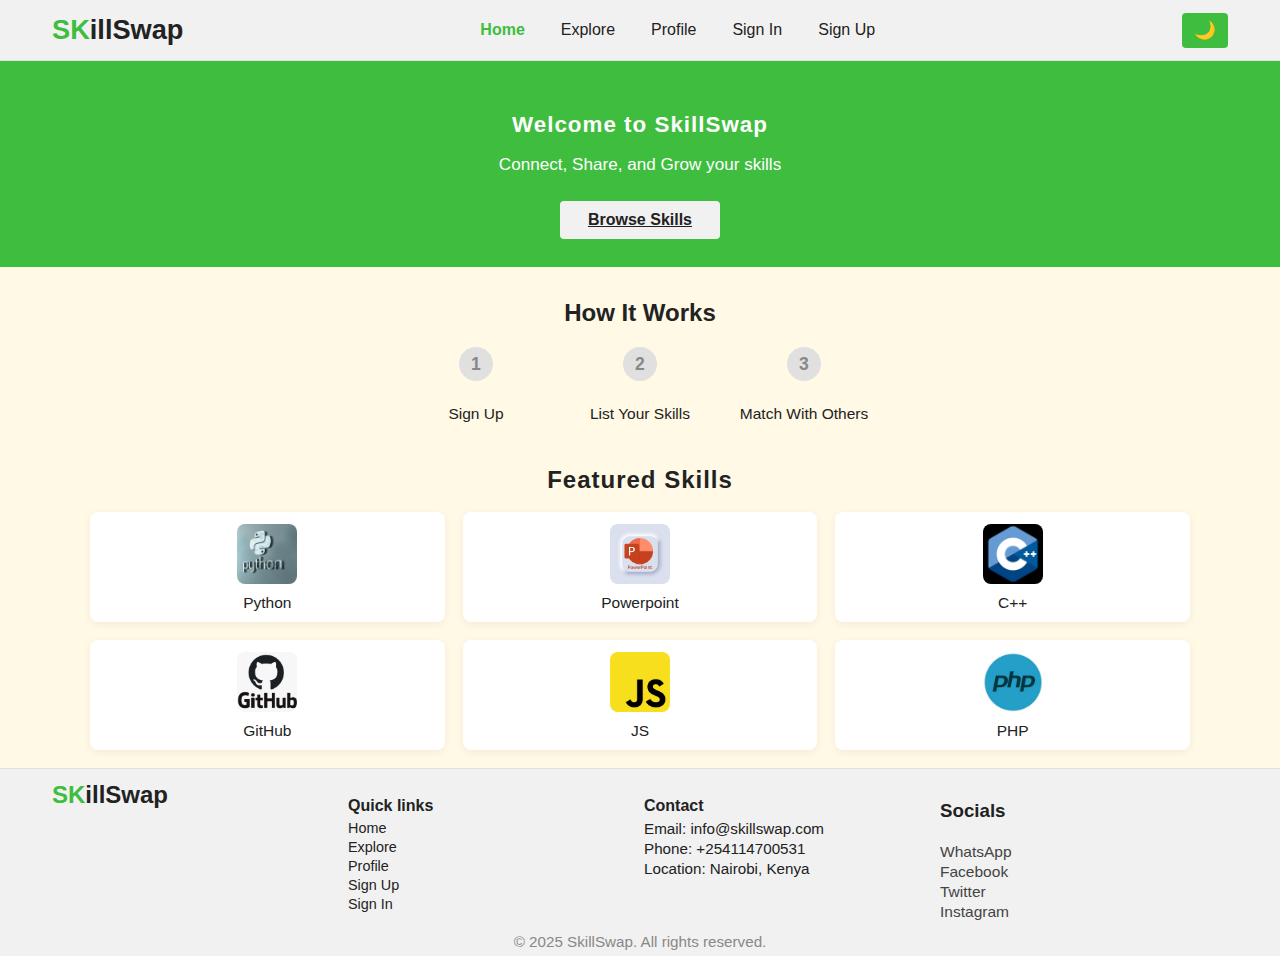
<file: index.html>
<!DOCTYPE html>
<html lang="en">
<head>
  <meta charset="UTF-8" />
  <meta name="viewport" content="width=device-width, initial-scale=1.0" />
  <title>SkillSwap - Home</title>
  <link rel="stylesheet" href="/css/base.css" />
  <link rel="stylesheet" href="css/footer.css" />
  <link rel="stylesheet" href="/css/header.css" />
  <link rel="stylesheet" href="/css/index.css" />
  <link rel="stylesheet" href="/css/listings.css" />
  <link rel="stylesheet" href="/css/responsive.css" />
  <link rel="stylesheet" href="/css/darkmode.css" />
  <link rel="stylesheet" href="/css/submit_button.css" />
  <link rel="stylesheet" href="/css/heros.css" />
  <link rel="stylesheet" href="/css/grid.css" />
   <link rel="stylesheet" href="styles.css">
  <script src="script.js" defer></script>
</head>
<body>
  <header>
    <div class="navbar">
      <div class="logo"><span>SK</span>illSwap</div>
      <ul class="nav-links">
        <li><a href="index.html">Home</a></li>
        <li><a href="explore.html">Explore</a></li>
        <li><a href="profile.html">Profile</a></li>
        <li><a href="sign_in.html">Sign In</a></li>
        <li><a href="sign_up.html">Sign Up</a></li>
      </ul>
      <button id="modeToggle">🌙</button>
    </div>
  </header>

  <section class="hero-section">
    <h1>Welcome to SkillSwap</h1>
    <p>Connect, Share, and Grow your skills</p>
    <a href="explore.html" class="btn-submit">Browse Skills</a>
  </section>
  
<section class="how-it-works">
  <h2>How It Works</h2>
  <div class="steps-grid">
    <div class="step">
      <div class="circle">1</div>
      <p>Sign Up</p>
    </div>
    <div class="step">
      <div class="circle">2</div>
      <p>List Your Skills</p>
    </div>
    <div class="step">
      <div class="circle">3</div>
      <p>Match With Others</p>
    </div>
  </div>
</section>



  <section class="featured-listings">
    <h2>Featured Skills</h2>
    <div class="grid-3x2">
      <!-- 6 placeholders -->
      <div class="listing"><img src="/images/python.jpeg" alt="python" /><p>Python</p></div>
      <div class="listing"><img src="/images/powerpoint.jpeg" alt="Powerpoint" /><p>Powerpoint</p></div>
      <div class="listing"><img src="/images/C++.jpeg" alt="C++" /><p>C++</p></div>
      <div class="listing"><img src="/images/GitHUb.jpeg" alt="GitHub" /><p>GitHub</p></div>
      <div class="listing"><img src="/images/Javascript.jpeg" alt="JS" /><p>JS</p></div>
      <div class="listing"><img src="/images/PHP.jpeg" alt="PHP" /><p>PHP</p></div>
      
    </div>
  </section>

  <footer>
    <div class="footer-container">
      <div class="logo"><span>SK</span>illSwap</div>
      <div class="footer-links">
        <h3>Quick links</h3>
        <ul>
          <li><a href="index.html">Home</a></li>
          <li><a href="explore.html">Explore</a></li>
          <li><a href="profile.html">Profile</a></li>
          <li><a href="sign_up.html">Sign Up</a></li>
          <li><a href="sign_in.html">Sign In</a></li>
        </ul>
      </div>
      <div class="footer-contact">
        <h3>Contact</h3>
        <p>Email: info@skillswap.com</p>
        <p>Phone: +254114700531</p>
        <p>Location: Nairobi, Kenya</p>
      </div>
      <div class="footer-social">
        <h3>Socials</h3>
        <a href="https://wa.me/254114700531
">WhatsApp</a>
        <a href="https://facebook.com/sholeychepchirchir
">Facebook</a>
        <a href="https://instagram.com/sholeychiri
">Twitter</a>
        <a href="https://twitter.com/SHOLEYCHEP80769
">Instagram</a>
      </div>
    </div>
    <p>&copy; 2025 SkillSwap. All rights reserved.</p>
  </footer>
</body>
</html>
</file>
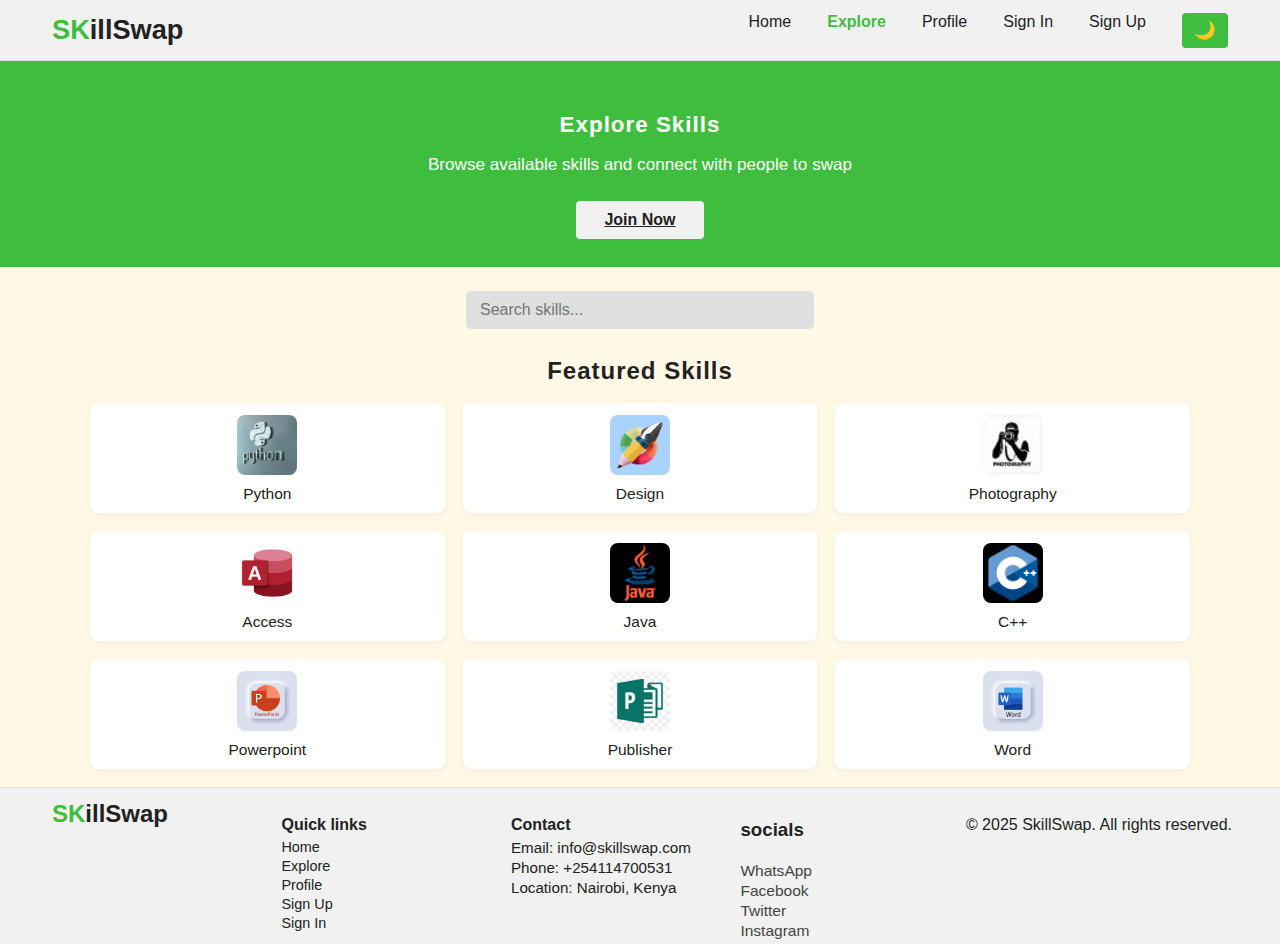
<file: explore.html>
<!DOCTYPE html>
<html lang="en">
<head>
  <meta charset="UTF-8">
  <meta name="viewport" content="width=device-width, initial-scale=1.0">
  <title>Explore - SkillSwap</title>
  <link rel="stylesheet" href="/css/base.css" />
  <link rel="stylesheet" href="css/footer.css" />
  <link rel="stylesheet" href="/css/header.css" />
  <link rel="stylesheet" href="/css/explore.css" />
  <link rel="stylesheet" href="/css/listings.css" />
  <link rel="stylesheet" href="/css/darkmode.css" />
  <link rel="stylesheet" href="/css/responsive.css" />
  <link rel="stylesheet" href="/css/submit_button.css" />
  <link rel="stylesheet" href="/css/heros.css" />
  <link rel="stylesheet" href="/css/grid.css" />
  <link rel="stylesheet" href="styles.css">
  <script src="script.js" defer></script>
</head>
<body>
  <header>
    <div class="navbar">
      <div class="logo"><span>SK</span>illSwap</div>
      <ul class="nav-links">
        <li><a href="index.html">Home</a></li>
        <li><a href="explore.html">Explore</a></li>
        <li><a href="profile.html">Profile</a></li>
        <li><a href="sign_in.html">Sign In</a></li>
        <li><a href="sign_up.html">Sign Up</a></li>
        <button id="modeToggle">🌙</button>
      </ul>
    </div>
  </header>

  <section class="hero-section">
    <h1>Explore Skills</h1>
    <p>Browse available skills and connect with people to swap</p>
    <a href="sign_up.html" class="btn-submit">Join Now</a>
  </section>

  <section class="search-section">
  <input type="text" placeholder="Search skills..." />
</section>


  <section class="featured-listings">
    <h2>Featured Skills</h2>
    <div class="grid-3x3">
      <!-- 9 placeholders -->
      <div class="listing"><img src="/images/python.jpeg" alt="python" /><p>Python</p></div>
      <div class="listing"><img src="/images/design.jpeg" alt="Design" /><p>Design</p></div>
      <div class="listing"><img src="/images/photography.JPG" alt="Photography" /><p>Photography</p></div>
      <div class="listing"><img src="/images/access.jpeg" alt="Access" /><p>Access</p></div>
      <div class="listing"><img src="/images/java.jpeg" alt="Java" /><p>Java</p></div>
      <div class="listing"><img src="/images/C++.jpeg" alt="c++" /><p>C++</p></div>
      <div class="listing"><img src="/images/powerpoint.jpeg" alt="Powerpoint" /><p>Powerpoint</p></div>
      <div class="listing"><img src="/images/Publisher.jpeg" alt="Publisher" /><p>Publisher</p></div>
      <div class="listing"><img src="/images/word.jpeg" alt="Word" /><p>Word</p></div>
    </div>
  </section>

  <footer>
    <div class="footer-container">
      <div class="logo"><span>SK</span>illSwap</div>
      <div class="footer-links">
        <h3>Quick links</h3>
        <ul>
          <li><a href="index.html">Home</a></li>
          <li><a href="explore.html">Explore</a></li>
          <li><a href="profile.html">Profile</a></li>
          <li><a href="sign_up.html">Sign Up</a></li>
          <li><a href="sign_in.html">Sign In</a></li>
        </ul>
      </div>
        <div class="footer-contact">
          <h3>Contact</h3>
        <p>Email: info@skillswap.com</p>
        <p>Phone: +254114700531</p>
        <p>Location: Nairobi, Kenya</p>
      </div>
      <div class="footer-social">
        <h3>socials</h3>
        <a href="https://wa.me/254114700531
">WhatsApp</a>
        <a href="https://facebook.com/sholeychepchirchir
">Facebook</a>
        <a href="https://instagram.com/sholeychiri
">Twitter</a>
        <a href="https://twitter.com/SHOLEYCHEP80769
">Instagram</a>
      </div>
    <p>&copy; 2025 SkillSwap. All rights reserved.</p>
  </footer>
</body>
</html>
</file>
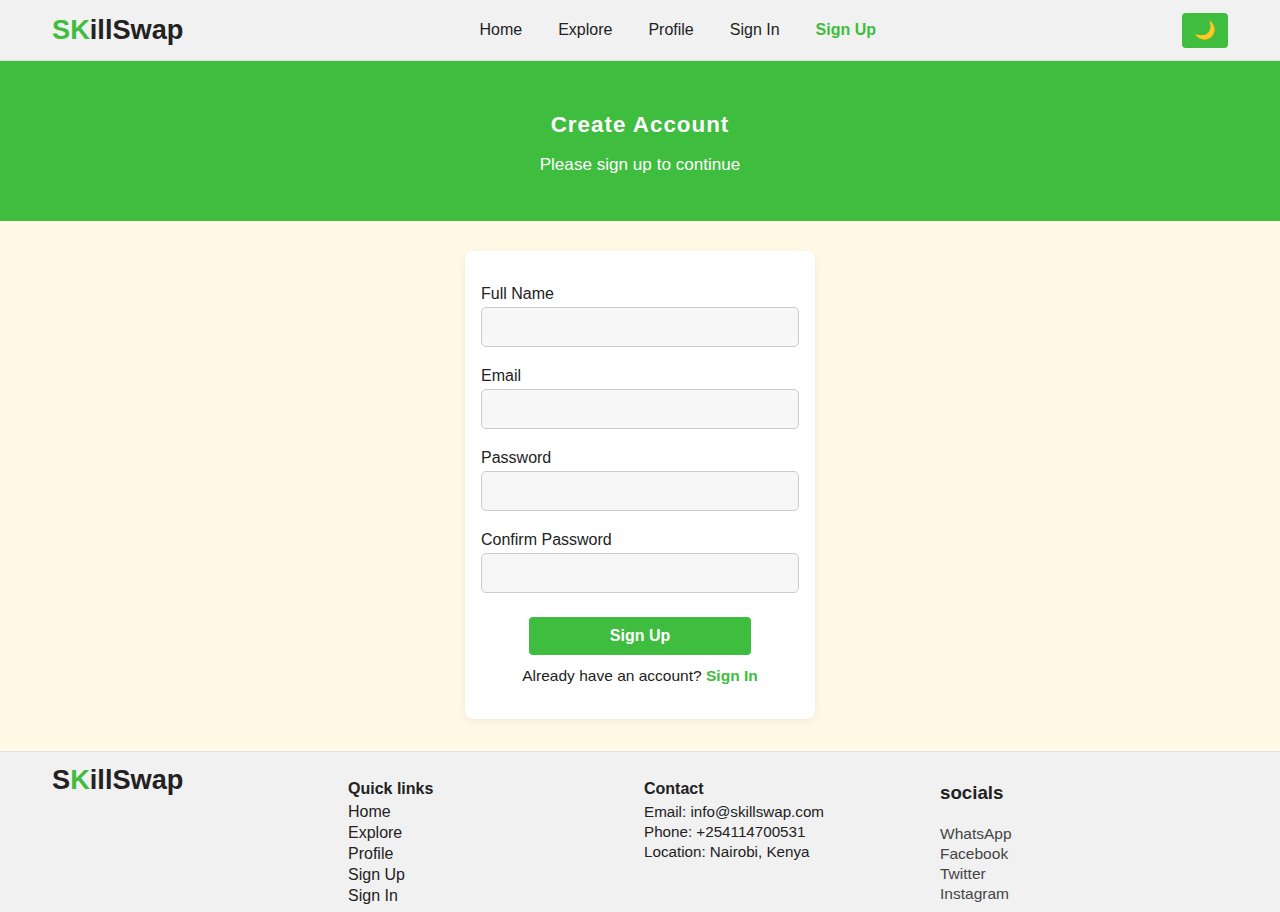
<file: sign_up.html>
<!DOCTYPE html>
<html lang="en">
<head>
  <meta charset="UTF-8">
  <meta name="viewport" content="width=device-width, initial-scale=1.0">
  <title>SKillSwap</title>
  <link rel="stylesheet" href="styles.css">
</head>
<body>
  <header>
    <div class="navbar">
      <div class="logo"><span>SK</span>illSwap</div>
      <ul class="nav-links">
        <li><a href="index.html">Home</a></li>
        <li><a href="explore.html">Explore</a></li>
        <li><a href="profile.html">Profile</a></li>
        <li><a href="sign_in.html">Sign In</a></li>
        <li><a href="sign_up.html">Sign Up</a></li>
      </ul>
      <button id="modeToggle">🌙</button>
    </div>
  </header>

  <section class="hero-section">
    <h1>Create Account</h1>
    <p>Please sign up to continue</p>
  </section>

  <section class="form-section">
    <form>
      <label for="fullName">Full Name</label>
      <input type="text" id="fullName" name="fullName" required>
      <label for="email">Email</label>
      <input type="email" id="email" name="email" required>
      <label for="password">Password</label>
      <input type="password" id="password" name="password" required>
      <label for="confirm">Confirm Password</label>
      <input type="password" id="confirm" name="confirm" required>
      <button type="submit" class="btn-submit">Sign Up</button>
      <p>Already have an account? <a href="sign_in.html">Sign In</a></p>
    </form>
  </section>

  <footer>
    <div class="footer-container">
      <div>
        <div class="logo">S<span>K</span>illSwap</div>
      </div>
      <div class="footer-links">
        <h3>Quick links</h3>
        <ul>
          <li><a href="index.html">Home</a></li>
          <li><a href="explore.html">Explore</a></li>
          <li><a href="profile.html">Profile</a></li>
          <li><a href="sign_up.html">Sign Up</a></li>
          <li><a href="sign_in.html">Sign In</a></li>
        </ul>
      </div>
         <div class="footer-contact">
          <h3>Contact</h3>
        <p>Email: info@skillswap.com</p>
        <p>Phone: +254114700531</p>
        <p>Location: Nairobi, Kenya</p>
      </div>
      <div class="footer-social">
        <h3>socials</h3>
        <a href="https://wa.me/254114700531
">WhatsApp</a>
        <a href="https://facebook.com/sholeychepchirchir
">Facebook</a>
        <a href="https://instagram.com/sholeychiri
">Twitter</a>
        <a href="https://twitter.com/SHOLEYCHEP80769
">Instagram</a>
      </div>

  <script src="script.js"></script>
</body>
</html>
</file>
<file: css/base.css>
/* this basically are the common colors to be used,the reusable variable colors */
:root {
  --header-footer-bg: #f1f1f1;
  --body-bg: #fff9e5;
  --primary-green: #3ebd3e;
  --hover-blue: #1a73e8;
  --grey: #888888;
  --circle-bg: #e0e0e0;
  --white: #fff;
}

/* this is for resetting the page and body styling */
html, body {
  margin: 0;
  padding: 0;
  font-family: Arial, sans-serif;
  background: var(--body-bg);
  color: #222;
}
</file>
<file: css/footer.css>
footer {
  background: var(--header-footer-bg);
  border-top: 1px solid #e0e0e0;
  width: 100%;
}
.footer-container {
  display: flex;
  flex-direction: row;
  justify-content: space-between;
  align-items: flex-start;
  max-width: 1200px;
  margin: 0 auto;
  padding: 12px 8px 4px 8px;
  box-sizing: border-box;
}
.footer-container > div {
  flex: 1 1 0;
  min-width: 120px;
  margin: 0 4px;
}
.footer-container .logo {
  margin-bottom: 8px;
  flex-shrink: 0;
}
.footer-links h3, .footer-contact h3 {
  font-weight: bold;
  margin-bottom: 5px;
  font-size: 1rem;
}
.footer-links ul {
  list-style: none;
  padding: 0;
  margin: 0;
}
.footer-links li {
  margin-bottom: 3px;
}
.footer-links a {
  color: #222;
  transition: color 0.2s;
  text-decoration: none;
}
.footer-links a:hover {
  color: var(--hover-blue);
}
.footer-contact p {
  margin: 0 0 3px 0;
  font-size: 0.95rem;
}
.footer-social {
  display: flex;
  flex-direction: column;
  gap: 2px;
  min-width: 80px;
  margin-top: 2px;
}
.footer-social a {
  color: #444;
  text-decoration: none;
  font-size: 0.97rem;
  transition: color 0.2s;
}
.footer-social a:hover {
  color: #1a73e8;
}
footer > p {
  text-align: center;
  color: #888;
  font-size: 0.95rem;
  margin: 0;
  padding-bottom: 6px;
  padding-top: 8px;
}
</file>
<file: css/header.css>
header {
  background: var(--header-footer-bg);
  border-bottom: 1px solid #e0e0e0;
  width: 100%;
}
.navbar {
  display: flex;
  flex-direction: row;
  justify-content: space-between;
  align-items: center;
  max-width: 1200px;
  margin: 0 auto;
  padding: 0 12px;
  height: 60px;
  box-sizing: border-box;
}
.logo {
  font-weight: bold;
  font-size: 1.7rem;
  flex-shrink: 0;
}
.logo span {
  color: var(--primary-green);
  font-weight: bold;
}
.nav-links {
  display: flex;
  gap: 16px;
  list-style: none;
  margin: 0;
  padding: 0;
  flex-shrink: 0;
}
.nav-links a {
  color: #222;
  font-size: 1rem;
  font-weight: 500;
  padding: 5px 10px;
  border-radius: 3px;
  transition: color 0.2s, background 0.2s;
  text-decoration: none;
}
.nav-links a:hover {
  color: var(--hover-blue);
  background: #e3eefd;
}
#modeToggle {
  background: var(--primary-green);
  color: #fff;
  border: none;
  border-radius: 4px;
  padding: 7px 12px;
  font-weight: bold;
  cursor: pointer;
  margin-left: 10px;
  font-size: 1.1rem;
  transition: background 0.2s;
}
#modeToggle:hover {
  background: var(--hover-blue);
}
</file>
<file: css/index.css>
/* styling the how it works*/
.how-it-works {
  margin: 32px auto 24px auto;
  max-width: 900px;
}
.how-it-works h2 {
  font-weight: bold;
  text-align: center;
  margin-bottom: 20px;
}
.steps-grid {
  display: flex;
  justify-content: center;
  gap: 24px;
  flex-wrap: wrap;
}
.step {
  display: flex;
  flex-direction: column;
  align-items: center;
  width: 140px;
}
.circle {
  width: 34px;
  height: 34px;
  background: var(--circle-bg);
  color: var(--grey);
  border-radius: 50%;
  display: flex;
  align-items: center;
  justify-content: center;
  font-weight: bold;
  font-size: 1.1rem;
  margin-bottom: 8px;
}
.step p {
  text-align: center;
  font-size: 0.97rem;
  color: #222;
}
</file>
<file: css/listings.css>
.featured-listings, .skills-section {
  margin: 28px auto 18px auto;
  max-width: 1100px;
}
.featured-listings h2, .skills-section h2 {
  font-weight: bold;
  text-align: center;
  margin-bottom: 18px;
  letter-spacing: 1px;
}

.listing {
  background: #fff;
  border-radius: 8px;
  box-shadow: 0 2px 8px rgba(0,0,0,0.06);
  padding: 12px 6px 10px 6px;
  display: flex;
  flex-direction: column;
  align-items: center;
  position: relative;
}
.listing img {
  width: 60px;
  height: 60px;
  object-fit: cover;
  border-radius: 8px;
  margin-bottom: 6px;
}
.listing p {
  margin: 0;
  margin-top: 4px;
  font-size: 0.97rem;
  text-align: center;
}
.listing .edit-skill-btn,
.listing .delete-skill-btn {
  position: absolute;
  top: 8px;
  font-size: 0.85rem;
  padding: 5px 10px;
  border: none;
  border-radius: 4px;
  cursor: pointer;
  transition: background 0.2s, transform 0.1s;
}
.listing .edit-skill-btn {
  right: 48px;
  background: #3ebd3e;
  color: #fff;
}
.listing .edit-skill-btn:hover {
  background: #2e9d2e;
  transform: scale(1.05);
}
.listing .delete-skill-btn {
  right: 8px;
  background: #e74c3c;
  color: #fff;
}
.listing .delete-skill-btn:hover {
  background: #c0392b;
  transform: scale(1.05);
}
</file>
<file: css/responsive.css>
@media (max-width: 700px) {
    /* for header section */
  .navbar {
    flex-direction: column;
    align-items: flex-start;
    height: auto;
    padding: 10px 16px;
  }
  .logo {
    font-size: 1.5rem;
    margin-bottom: 8px;
  }
  .nav-links {
    flex-direction: column;
    gap: 8px;
    width: 100%;
  }
  .nav-links a {
    font-size: 0.95rem;
    padding: 8px 0;
    width: 100%;
    text-align: left;
  }
  #modeToggle {
    position: absolute;
    top: 10px;
    right: 16px;
    padding: 6px 10px;
    font-size: 1rem;
  }
}
/*for footer section*/
 .footer-container {
    flex-direction: column;
    align-items: flex-start;
    padding: 16px;
  }
  .footer-container > div {
    min-width: 100%;
    margin: 8px 0;
  }
  .footer-container .logo {
    font-size: 1.5rem;
  }
  .footer-links h3, .footer-contact h3 {
    font-size: 0.95rem;
  }
  .footer-links li, .footer-contact p, .footer-social a {
    font-size: 0.9rem;
  }

   /* for grid containers */
  .grid-3x2, .grid-3x3, .skills-grid {
    grid-template-columns: 1fr;
  }
  /* for heros,about,skills,featured and how it works sections */
  .profile-hero, .hero-section, .about-section, .skills-section, .featured-listings, .how-it-works {
    padding-left: 4vw;
    padding-right: 4vw;
  }
</file>
<file: css/darkmode.css>
.dark-mode {
  background: #181818;
  color: #f1f1f1;
}
.dark-mode header, .dark-mode footer {
  background: #232323;
  border-color: #444;
}
.dark-mode .navbar, .dark-mode .footer-container {
  color: #f1f1f1;
}
.dark-mode .logo, .dark-mode .nav-links a, .dark-mode .footer-links a, .dark-mode .footer-social a, .dark-mode .footer-contact p, .dark-mode footer > p {
  color: #f1f1f1;
}
.dark-mode .nav-links a:hover, .dark-mode .footer-links a:hover, .dark-mode .footer-social a:hover {
  color: #1a73e8;
}
.dark-mode .form-section form, .dark-mode .modal-content {
  background: #232323;
  color: #f1f1f1;
}
.dark-mode .form-section label, .dark-mode .form-section p, .dark-mode .form-section a {
  color: #f1f1f1;
}
.dark-mode .form-section a:hover {
  color: #1a73e8;
}
.dark-mode .btn-submit, .dark-mode .add-skill-btn, .dark-mode #modeToggle {
  background: #444;
  color: #f1f1f1;
}
.dark-mode .btn-submit:hover, .dark-mode .add-skill-btn:hover, .dark-mode #modeToggle:hover {
  background: var(--hover-blue);
  color: #f1f1f1;
}
.dark-mode input[type="text"],
.dark-mode input[type="email"],
.dark-mode input[type="password"],
.dark-mode textarea {
  background: #333;
  color: #ffffff;
  border-color: #555;
}
.dark-mode input[type="text"]::placeholder,
.dark-mode input[type="email"]::placeholder,
.dark-mode input[type="password"]::placeholder,
.dark-mode textarea::placeholder {
  color: #ccc;
}
.dark-mode .listing {
  background: #232323;
  color: #f1f1f1;
}
.dark-mode .edit-skill-btn {
  background: #2e9d2e;
  color: #f1f1f1;
}
.dark-mode .edit-skill-btn:hover {
  background: #3ebd3e;
}
.dark-mode .delete-skill-btn {
  background: #c0392b;
  color: #f1f1f1;
}
.dark-mode .delete-skill-btn:hover {
  background: #e74c3c;
}
.dark-mode .hero-section, .dark-mode .profile-hero {
  color: #f1f1f1;
}
.dark-mode .how-it-works, .dark-mode .about-section, .dark-mode .skills-section {
  color: #f1f1f1;
}
.dark-mode .step p, .dark-mode .listing p {
  color: #f1f1f1;
}
.dark-mode .circle {
  background: #444;
  color: #f1f1f1;
}
.dark-mode .edit-profile-btn {
  background: #444;
  color: #f1f1f1;
}
.dark-mode .edit-profile-btn:hover {
  background: var(--hover-blue);
  color: #f1f1f1;
}
.dark-mode .close {
  color: #ddd;
}
.dark-mode .search-section input[type="text"] {
  background: #222;
  color: #f1f1f1;
}
</file>
<file: css/submit_button.css>
.btn-submit {
  background: var(--header-footer-bg);
  color: #222;
  border: none;
  border-radius: 4px;
  padding: 10px 28px;
  font-size: 1rem;
  font-weight: bold;
  cursor: pointer;
  margin-top: 8px;
  transition: background 0.2s, color 0.2s;
  display: inline-block;
}
.btn-submit:hover {
  background: var(--hover-blue);
  color: #fff;
}
</file>
<file: css/heros.css>
.hero-section {
  background: var(--primary-green);
  color: #fff;
  text-align: center;
  padding: 36px 10px 28px 10px;
}
.hero-section h1 {
  font-size: 1.4rem;
  font-weight: bold;
  margin-bottom: 10px;
  letter-spacing: 1px;
}
.hero-section p {
  font-size: 1.07rem;
  margin-bottom: 18px;
}
.btn-submit {
  background: var(--header-footer-bg);
  color: #222;
  border: none;
  border-radius: 4px;
  padding: 10px 28px;
  font-size: 1rem;
  font-weight: bold;
  cursor: pointer;
  margin-top: 8px;
  transition: background 0.2s, color 0.2s;
  display: inline-block;
}
.btn-submit:hover {
  background: var(--hover-blue);
  color: #fff;
}
</file>
<file: css/grid.css>
.grid-3x2, .grid-3x3, .skills-grid {
  display: grid;
  gap: 18px;
  justify-content: center;
  align-items: start;
}
.grid-3x2, .grid-3x3, .skills-grid {
  grid-template-columns: repeat(3, 1fr);
}
</file>
<file: styles.css>
:root {
  --header-footer-bg: #f1f1f1;
  --body-bg: #fff9e5;
  --primary-green: #3ebd3e;
  --hover-blue: #1a73e8;
  --grey: #888888;
  --circle-bg: #e0e0e0;
  --white: #fff;
}

/* ====== General Styles ====== */
html, body {
  margin: 0;
  padding: 0;
  font-family: Arial, sans-serif;
  background: var(--body-bg);
  color: #222;
}

/* ====== Header ====== */
header {
  background: var(--header-footer-bg);
  border-bottom: 1px solid #e0e0e0;
  width: 100%;
}
.navbar {
  display: flex;
  flex-direction: row;
  justify-content: space-between;
  align-items: center;
  max-width: 1200px;
  margin: 0 auto;
  padding: 0 12px;
  height: 60px;
  box-sizing: border-box;
}
.logo {
  font-weight: bold;
  font-size: 1.7rem;
  flex-shrink: 0;
}
.logo span {
  color: var(--primary-green);
  font-weight: bold;
}
.nav-links {
  display: flex;
  gap: 16px;
  list-style: none;
  margin: 0;
  padding: 0;
  flex-shrink: 0;
}
.nav-links a {
  color: #222;
  font-size: 1rem;
  font-weight: 500;
  padding: 5px 10px;
  border-radius: 3px;
  transition: color 0.2s, background 0.2s;
  text-decoration: none;
}
.nav-links a:hover {
  color: var(--hover-blue);
  background: #e3eefd;
}
#modeToggle {
  background: var(--primary-green);
  color: #fff;
  border: none;
  border-radius: 4px;
  padding: 7px 12px;
  font-weight: bold;
  cursor: pointer;
  margin-left: 10px;
  font-size: 1.1rem;
  transition: background 0.2s;
}
#modeToggle:hover {
  background: var(--hover-blue);
}

/* ====== Hero Section ====== */
.hero-section {
  background: var(--primary-green);
  color: #fff;
  text-align: center;
  padding: 36px 10px 28px 10px;
}
.hero-section h1 {
  font-size: 1.4rem;
  font-weight: bold;
  margin-bottom: 10px;
  letter-spacing: 1px;
}
.hero-section p {
  font-size: 1.07rem;
  margin-bottom: 18px;
}
.btn-submit {
  background: var(--header-footer-bg);
  color: #222;
  border: none;
  border-radius: 4px;
  padding: 10px 28px;
  font-size: 1rem;
  font-weight: bold;
  cursor: pointer;
  margin-top: 8px;
  transition: background 0.2s, color 0.2s;
  display: inline-block;
}
.btn-submit:hover {
  background: var(--hover-blue);
  color: #fff;
}

/* ====== How It Works Section ====== */
.how-it-works {
  margin: 32px auto 24px auto;
  max-width: 900px;
}
.how-it-works h2 {
  font-weight: bold;
  text-align: center;
  margin-bottom: 20px;
}
.steps-grid {
  display: flex;
  justify-content: center;
  gap: 24px;
  flex-wrap: wrap;
}
.step {
  display: flex;
  flex-direction: column;
  align-items: center;
  width: 140px;
}
.circle {
  width: 34px;
  height: 34px;
  background: var(--circle-bg);
  color: var(--grey);
  border-radius: 50%;
  display: flex;
  align-items: center;
  justify-content: center;
  font-weight: bold;
  font-size: 1.1rem;
  margin-bottom: 8px;
}
.step p {
  text-align: center;
  font-size: 0.97rem;
  color: #222;
}

/* ====== Listings/Skills Grids ====== */
.featured-listings, .skills-section {
  margin: 28px auto 18px auto;
  max-width: 1100px;
}
.featured-listings h2, .skills-section h2 {
  font-weight: bold;
  text-align: center;
  margin-bottom: 18px;
  letter-spacing: 1px;
}
.grid-3x2, .grid-3x3, .skills-grid {
  display: grid;
  gap: 18px;
  justify-content: center;
  align-items: start;
}
.grid-3x2, .grid-3x3, .skills-grid {
  grid-template-columns: repeat(3, 1fr);
}
.listing {
  background: #fff;
  border-radius: 8px;
  box-shadow: 0 2px 8px rgba(0,0,0,0.06);
  padding: 12px 6px 10px 6px;
  display: flex;
  flex-direction: column;
  align-items: center;
  position: relative;
}
.listing img {
  width: 60px;
  height: 60px;
  object-fit: cover;
  border-radius: 8px;
  margin-bottom: 6px;
}
.listing p {
  margin: 0;
  margin-top: 4px;
  font-size: 0.97rem;
  text-align: center;
}
.listing .edit-skill-btn,
.listing .delete-skill-btn {
  position: absolute;
  top: 8px;
  font-size: 0.85rem;
  padding: 5px 10px;
  border: none;
  border-radius: 4px;
  cursor: pointer;
  transition: background 0.2s, transform 0.1s;
}
.listing .edit-skill-btn {
  right: 48px;
  background: #3ebd3e;
  color: #fff;
}
.listing .edit-skill-btn:hover {
  background: #2e9d2e;
  transform: scale(1.05);
}
.listing .delete-skill-btn {
  right: 8px;
  background: #e74c3c;
  color: #fff;
}
.listing .delete-skill-btn:hover {
  background: #c0392b;
  transform: scale(1.05);
}

/* ====== Add Skill Button ====== */
.add-skill-btn {
  background: var(--primary-green);
  color: #fff;
  border: none;
  border-radius: 50%;
  width: 26px;
  height: 26px;
  font-size: 1.2rem;
  font-weight: bold;
  margin-left: 8px;
  cursor: pointer;
  vertical-align: middle;
  transition: background 0.2s;
  display: inline-flex;
  align-items: center;
  justify-content: center;
}
.add-skill-btn:hover {
  background: var(--hover-blue);
}

/* ====== Search Section ====== */
.search-section {
  display: flex;
  justify-content: center;
  margin: 24px 0 16px 0;
}
.search-section input[type="text"] {
  width: 90%;
  max-width: 320px;
  padding: 10px 14px;
  border: none;
  border-radius: 5px;
  background: #e0e0e0;
  font-size: 1rem;
  color: #333;
}

/* ====== Profile Hero Section ====== */
.profile-hero {
  display: flex;
  align-items: flex-start;
  background: var(--primary-green);
  color: #fff;
  padding: 20px 14px 40px 14px;
  position: relative;
  border-radius: 0 0 10px 10px;
}
.profile-img {
  width: 70px;
  height: 70px;
  border-radius: 50%;
  object-fit: cover;
  margin-right: 14px;
  margin-top: 2px;
  border: 3px solid #fff;
}
.profile-info {
  display: flex;
  flex-direction: column;
  justify-content: flex-start;
  align-items: flex-start;
  margin-top: 6px;
}
.profile-info h1 {
  font-size: 1.1rem;
  font-weight: bold;
  margin: 0 0 4px 0;
}
.edit-profile-btn {
  position: absolute;
  right: 18px;
  bottom: 14px;
  background: #e0e0e0;
  color: #333;
  border: none;
  border-radius: 4px;
  padding: 7px 18px;
  font-size: 0.97rem;
  font-weight: 500;
  cursor: pointer;
  transition: background 0.2s, color 0.2s;
}
.edit-profile-btn:hover {
  background: var(--hover-blue);
  color: #fff;
}

/* ====== About Section ====== */
.about-section {
  max-width: 700px;
  margin: 22px auto 0 auto;
  padding: 0 10px;
}
.about-section h2 {
  font-weight: bold;
  text-align: center;
  margin-bottom: 8px;
}
.about-section p {
  text-align: center;
  font-size: 0.97rem;
}

/* ====== Forms (Sign In / Sign Up) ====== */
.form-section {
  display: flex;
  flex-direction: column;
  align-items: center;
  margin: 30px 0 32px 0;
  width: 100%;
}
.form-section form {
  background: #fff;
  padding: 22px 16px 18px 16px;
  border-radius: 8px;
  box-shadow: 0 2px 8px rgba(0,0,0,0.07);
  width: 100%;
  max-width: 350px;
  box-sizing: border-box;
  display: flex;
  flex-direction: column;
}
.form-section label {
  display: block;
  font-weight: 500;
  margin-bottom: 4px;
  margin-top: 12px;
  text-align: left;
}
.form-section input[type="text"],
.form-section input[type="email"],
.form-section input[type="password"] {
  width: 100%;
  padding: 10px 12px;
  border: 1px solid #ccc;
  border-radius: 5px;
  font-size: 1rem;
  margin-bottom: 8px;
  background: #f7f7f7;
  box-sizing: border-box;
}
.form-section textarea {
  width: 100%;
  padding: 8px;
  margin-bottom: 8px;
  border-radius: 5px;
  border: 1px solid #ccc;
  font-size: 1rem;
  resize: vertical;
}
.form-section button.btn-submit {
  display: block;
  margin: 16px auto 0 auto;
  background: var(--primary-green);
  color: #fff;
  font-weight: bold;
  font-size: 1rem;
  border: none;
  border-radius: 4px;
  padding: 10px 0;
  width: 70%;
  cursor: pointer;
  transition: background 0.2s;
}
.form-section button.btn-submit:hover {
  background: var(--hover-blue);
}
.form-section p {
  text-align: center;
  margin-top: 12px;
  font-size: 0.97rem;
}
.form-section a {
  color: var(--primary-green);
  font-weight: bold;
  transition: color 0.2s;
  text-decoration: none;
}
.form-section a:hover {
  color: var(--hover-blue);
}
/* Show/Hide password toggle button */
.toggle-password {
  background: none;
  border: none;
  color: #3ebd3e;
  cursor: pointer;
  font-size: 0.97rem;
  margin-left: 8px;
  margin-top: 2px;
  vertical-align: middle;
}
.toggle-password:hover {
  color: var(--hover-blue);
}

/* ====== Modal (Edit Profile) ====== */
.modal {
  display: none;
  position: fixed;
  z-index: 10;
  left: 0; top: 0;
  width: 100vw; height: 100vh;
  background: rgba(0,0,0,0.3);
  justify-content: center;
  align-items: center;
}
.modal-content {
  background: #fff;
  padding: 24px 18px;
  border-radius: 8px;
  max-width: 320px;
  width: 90vw;
  position: relative;
  box-shadow: 0 2px 16px rgba(0,0,0,0.2);
}
.close {
  position: absolute;
  right: 12px; top: 8px;
  font-size: 1.5rem;
  color: #888;
  cursor: pointer;
}

/* ====== Footer ====== */
footer {
  background: var(--header-footer-bg);
  border-top: 1px solid #e0e0e0;
  width: 100%;
}
.footer-container {
  display: flex;
  flex-direction: row;
  justify-content: space-between;
  align-items: flex-start;
  max-width: 1200px;
  margin: 0 auto;
  padding: 12px 8px 4px 8px;
  box-sizing: border-box;
}
.footer-container > div {
  flex: 1 1 0;
  min-width: 120px;
  margin: 0 4px;
}
.footer-container .logo {
  margin-bottom: 8px;
  flex-shrink: 0;
}
.footer-links h3, .footer-contact h3 {
  font-weight: bold;
  margin-bottom: 5px;
  font-size: 1rem;
}
.footer-links ul {
  list-style: none;
  padding: 0;
  margin: 0;
}
.footer-links li {
  margin-bottom: 3px;
}
.footer-links a {
  color: #222;
  transition: color 0.2s;
  text-decoration: none;
}
.footer-links a:hover {
  color: var(--hover-blue);
}
.footer-contact p {
  margin: 0 0 3px 0;
  font-size: 0.95rem;
}
.footer-social {
  display: flex;
  flex-direction: column;
  gap: 2px;
  min-width: 80px;
  margin-top: 2px;
}
.footer-social a {
  color: #444;
  text-decoration: none;
  font-size: 0.97rem;
  transition: color 0.2s;
}
.footer-social a:hover {
  color: #1a73e8;
}
footer > p {
  text-align: center;
  color: #888;
  font-size: 0.95rem;
  margin: 0;
  padding-bottom: 6px;
  padding-top: 8px;
}

/* ====== Responsive Design ====== */
@media (max-width: 700px) {
  /* Header */
  .navbar {
    flex-direction: column;
    align-items: flex-start;
    height: auto;
    padding: 10px 16px;
  }
  .logo {
    font-size: 1.5rem;
    margin-bottom: 8px;
  }
  .nav-links {
    flex-direction: column;
    gap: 8px;
    width: 100%;
  }
  .nav-links a {
    font-size: 0.95rem;
    padding: 8px 0;
    width: 100%;
    text-align: left;
  }
  #modeToggle {
    position: absolute;
    top: 10px;
    right: 16px;
    padding: 6px 10px;
    font-size: 1rem;
  }

  /* Footer */
  .footer-container {
    flex-direction: column;
    align-items: flex-start;
    padding: 16px;
  }
  .footer-container > div {
    min-width: 100%;
    margin: 8px 0;
  }
  .footer-container .logo {
    font-size: 1.5rem;
  }
  .footer-links h3, .footer-contact h3 {
    font-size: 0.95rem;
  }
  .footer-links li, .footer-contact p, .footer-social a {
    font-size: 0.9rem;
  }

  /* Other Sections */
  .grid-3x2, .grid-3x3, .skills-grid {
    grid-template-columns: 1fr;
  }
  .profile-hero, .hero-section, .about-section, .skills-section, .featured-listings, .how-it-works {
    padding-left: 4vw;
    padding-right: 4vw;
  }
}

/* ====== Dark Mode ====== */
.dark-mode {
  background: #181818;
  color: #f1f1f1;
}
.dark-mode header, .dark-mode footer {
  background: #232323;
  border-color: #444;
}
.dark-mode .navbar, .dark-mode .footer-container {
  color: #f1f1f1;
}
.dark-mode .logo, .dark-mode .nav-links a, .dark-mode .footer-links a, .dark-mode .footer-social a, .dark-mode .footer-contact p, .dark-mode footer > p {
  color: #f1f1f1;
}
.dark-mode .nav-links a:hover, .dark-mode .footer-links a:hover, .dark-mode .footer-social a:hover {
  color: #1a73e8;
}
.dark-mode .form-section form, .dark-mode .modal-content {
  background: #232323;
  color: #f1f1f1;
}
.dark-mode .form-section label, .dark-mode .form-section p, .dark-mode .form-section a {
  color: #f1f1f1;
}
.dark-mode .form-section a:hover {
  color: #1a73e8;
}
.dark-mode .btn-submit, .dark-mode .add-skill-btn, .dark-mode #modeToggle {
  background: #444;
  color: #f1f1f1;
}
.dark-mode .btn-submit:hover, .dark-mode .add-skill-btn:hover, .dark-mode #modeToggle:hover {
  background: var(--hover-blue);
  color: #f1f1f1;
}
.dark-mode input[type="text"],
.dark-mode input[type="email"],
.dark-mode input[type="password"],
.dark-mode textarea {
  background: #333;
  color: #ffffff;
  border-color: #555;
}
.dark-mode input[type="text"]::placeholder,
.dark-mode input[type="email"]::placeholder,
.dark-mode input[type="password"]::placeholder,
.dark-mode textarea::placeholder {
  color: #ccc;
}
.dark-mode .listing {
  background: #232323;
  color: #f1f1f1;
}
.dark-mode .edit-skill-btn {
  background: #2e9d2e;
  color: #f1f1f1;
}
.dark-mode .edit-skill-btn:hover {
  background: #3ebd3e;
}
.dark-mode .delete-skill-btn {
  background: #c0392b;
  color: #f1f1f1;
}
.dark-mode .delete-skill-btn:hover {
  background: #e74c3c;
}
.dark-mode .hero-section, .dark-mode .profile-hero {
  color: #f1f1f1;
}
.dark-mode .how-it-works, .dark-mode .about-section, .dark-mode .skills-section {
  color: #f1f1f1;
}
.dark-mode .step p, .dark-mode .listing p {
  color: #f1f1f1;
}
.dark-mode .circle {
  background: #444;
  color: #f1f1f1;
}
.dark-mode .edit-profile-btn {
  background: #444;
  color: #f1f1f1;
}
.dark-mode .edit-profile-btn:hover {
  background: var(--hover-blue);
  color: #f1f1f1;
}
.dark-mode .close {
  color: #ddd;
}
.dark-mode .search-section input[type="text"] {
  background: #222;
  color: #f1f1f1;
}
</file>
<file: css/explore.css>
/* this is for the search section styling */
.search-section {
  display: flex;
  justify-content: center;
  margin: 24px 0 16px 0;
}
.search-section input[type="text"] {
  width: 90%;
  max-width: 320px;
  padding: 10px 14px;
  border: none;
  border-radius: 5px;
  background: #e0e0e0;
  font-size: 1rem;
  color: #333;
}
</file>
